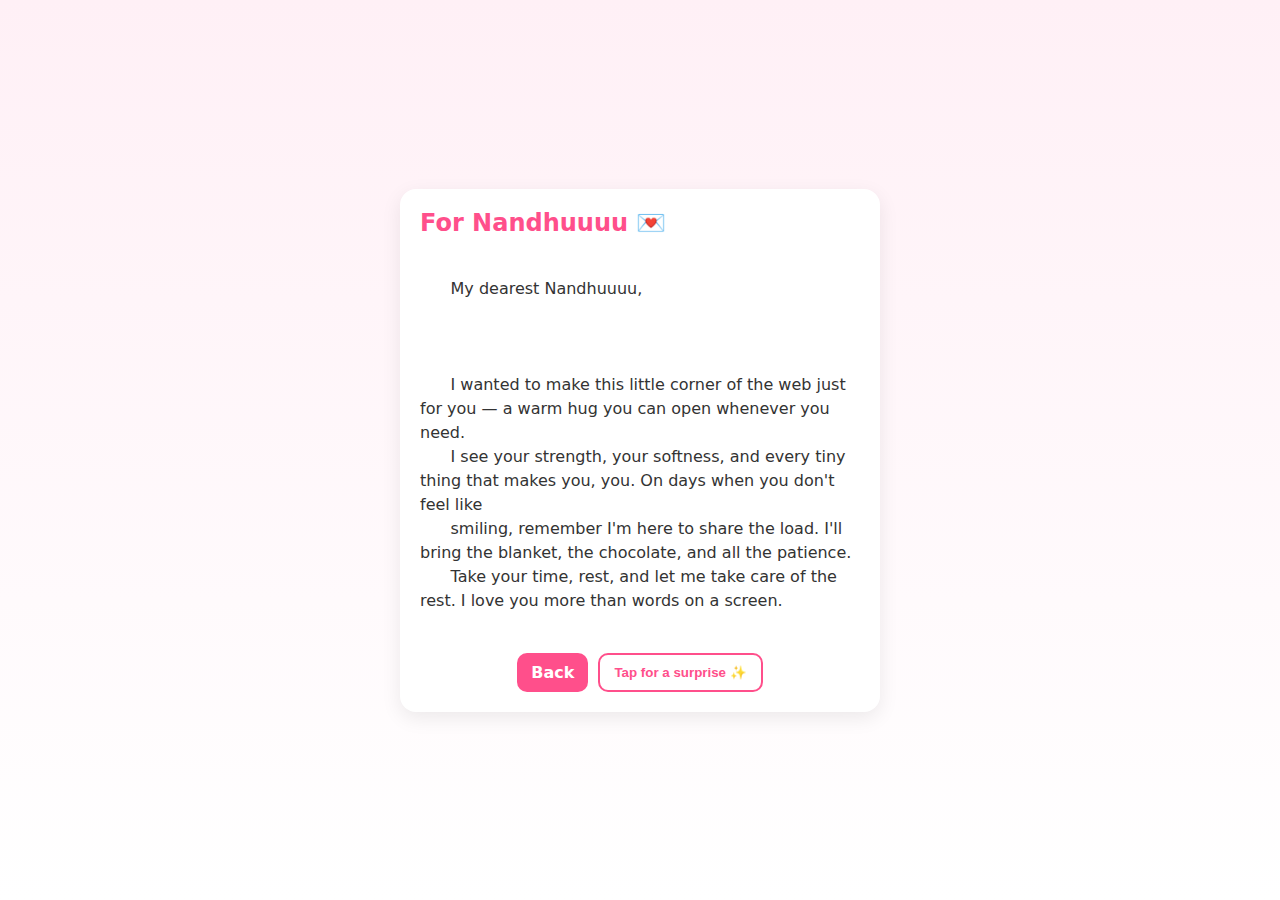
<file: love.html>
<!doctype html>
<html lang="en">
<head>
  <meta charset="utf-8" />
  <meta name="viewport" content="width=device-width,initial-scale=1" />
  <title>Love Letter - Nandhuuuu</title>
  <link rel="manifest" href="manifest.json" />
  <link rel="stylesheet" href="styles.css" />
</head>
<body>
  <main class="card">
    <h1>For Nandhuuuu 💌</h1>
    <p class="letter">
      My dearest Nandhuuuu,
      <br/><br/>
      I wanted to make this little corner of the web just for you — a warm hug you can open whenever you need.
      I see your strength, your softness, and every tiny thing that makes you, you. On days when you don't feel like
      smiling, remember I'm here to share the load. I'll bring the blanket, the chocolate, and all the patience.
      Take your time, rest, and let me take care of the rest. I love you more than words on a screen.
    </p>

    <div class="buttons">
      <a class="btn" href="index.html">Back</a>
      <button class="btn outline" id="surpriseBtn">Tap for a surprise ✨</button>
    </div>

    <div id="surprise" class="surprise hidden">
      <p>💕 Surprise: you get a free massage, a bowl of warm soup, and one movie night — redeem anytime.</p>
    </div>
  </main>

  <script>
    document.getElementById('surpriseBtn').addEventListener('click', function() {{
      document.getElementById('surprise').classList.toggle('hidden');
    }});
  </script>
</body>
</html>
</file>
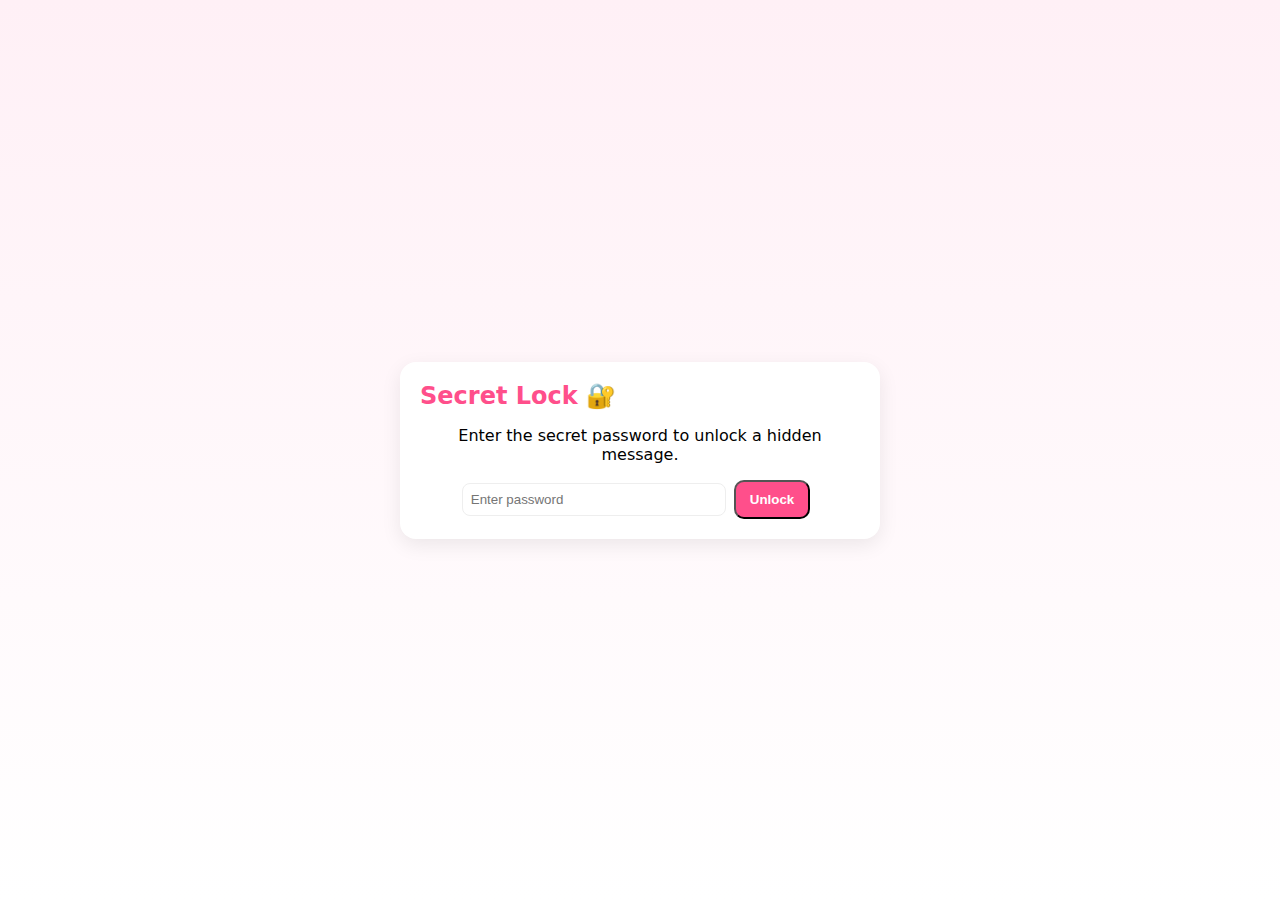
<file: secret.html>
<!doctype html>
<html lang="en">
<head>
  <meta charset="utf-8" />
  <meta name="viewport" content="width=device-width,initial-scale=1" />
  <title>Secret Lock</title>
  <link rel="manifest" href="manifest.json" />
  <link rel="stylesheet" href="styles.css" />
</head>
<body>
  <main class="card">
    <h1>Secret Lock 🔐</h1>
    <p class="center">Enter the secret password to unlock a hidden message.</p>

    <div class="secret-box">
      <input id="pwd" placeholder="Enter password" type="password" />
      <button class="btn" id="unlock">Unlock</button>
      <div id="error" class="error"></div>
    </div>

    <div id="hidden" class="hidden">
      <h2>Hey Beautiful 🌸</h2>
      <p>This is our little secret: I made this app just for you. I love you more than you know. Always remember that.</p>
      <p class="small">Unlocked at 2025-11-24 13:32</p>
      <a class="btn" href="index.html">Back</a>
    </div>
  </main>

  <script>
    const unlockBtn = document.getElementById('unlock');
    const pwdInput = document.getElementById('pwd');
    const errorDiv = document.getElementById('error');
    const hidden = document.getElementById('hidden');

    unlockBtn.addEventListener('click', () => {
      const val = (pwdInput.value || '').trim().toLowerCase();
      if (val === 'nandhu') {
        errorDiv.textContent = '';
        hidden.classList.remove('hidden');
      } else {
        errorDiv.textContent = 'Incorrect password. Try again!';
      }
    });

    pwdInput.addEventListener('keyup', (e) => {
      if (e.key === 'Enter') unlockBtn.click();
    });
  </script>
</body>
</html>
</file>
<file: styles.css>
:root{
  --pink:#ff4f8b;
  --bg:#fff5f9;
  --muted:#777;
  --card:#fff;
}
*{box-sizing:border-box}
body{margin:0;font-family:system-ui,-apple-system,Segoe UI,Roboto,'Helvetica Neue',Arial;background:linear-gradient(180deg,#fff0f6 0%,#fff 100%);padding:20px;display:flex;align-items:center;justify-content:center;min-height:100vh}
.card{width:100%;max-width:480px;background:var(--card);padding:20px;border-radius:16px;box-shadow:0 6px 20px rgba(0,0,0,0.08);text-align:left}
h1{color:var(--pink);margin:0 0 8px;font-size:1.5rem}
.center{text-align:center}
.appicon{width:64px;height:64px;border-radius:12px;display:block;margin:0 auto 10px}
.photo-wrap{margin:12px 0;text-align:center}
.photo-wrap img{width:100%;height:220px;object-fit:cover;border-radius:12px}
.caption{font-size:12px;color:var(--muted);margin-top:6px}
.buttons{display:flex;gap:10px;flex-wrap:wrap;justify-content:center;margin-top:12px}
.btn{display:inline-block;padding:10px 14px;border-radius:10px;background:var(--pink);color:white;text-decoration:none;font-weight:600}
.btn.outline{background:transparent;color:var(--pink);border:2px solid var(--pink)}
.small{font-size:12px;color:var(--muted);text-align:center;margin-top:12px}
.letter{white-space:pre-wrap;line-height:1.5;color:#333}
.hidden{display:none}
.secret-box{display:flex;gap:8px;align-items:center;justify-content:center;margin-top:12px}
.secret-box input{padding:8px;border-radius:8px;border:1px solid #eee;width:60%}
.error{color:#c00;margin-top:8px;text-align:center}
.surprise{margin-top:12px;padding:10px;border-radius:8px;background:linear-gradient(90deg,#fff0f6,#fff);border:1px solid #ffd3e6}
.small{font-size:12px;color:var(--muted)}
</file>
